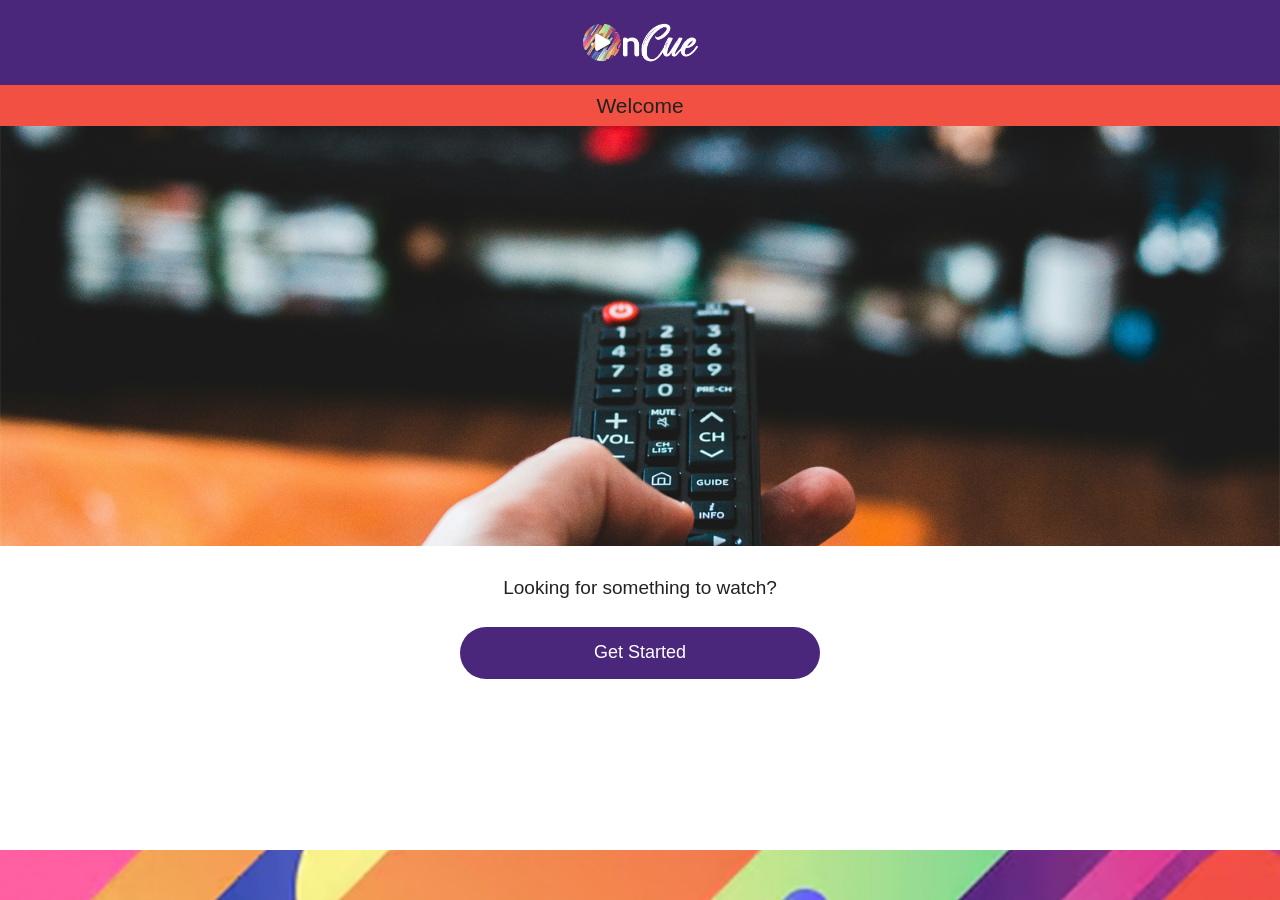
<file: index.html>
<!DOCTYPE html>
<html lang="en">

<head>
    <meta charset="UTF-8">
    <meta name="viewport" content="width=device-width, initial-scale=1.0">
    <meta name="description" content="Meet OnCue, a personalized TV recommendation app that helps you find something to watch based on your mood, preferences and current viewing context.">
    <link rel="stylesheet" href="styles.css">
    <title>OnCue - Welcome</title>
</head>

<body class="welcome-page">

    <header>
        <h1>OnCue</h1>
    </header>

    <main>
        <h2>Welcome</h2>

        <img
            src="Images/OnCue_Hero.png"
            alt="A hand holds a remote out towards a T V screen"
            class="welcome-hero"
        >

        <p>Looking for something to watch?</p>

        <button id="startButton" type="button">
            Get Started
        </button>
    </main>

    <script>
        const startButton = document.querySelector("#startButton");

        startButton.addEventListener("click", function() {
            window.location.href = "checkin.html";
        });
    </script>

</body>
</html>
</file>
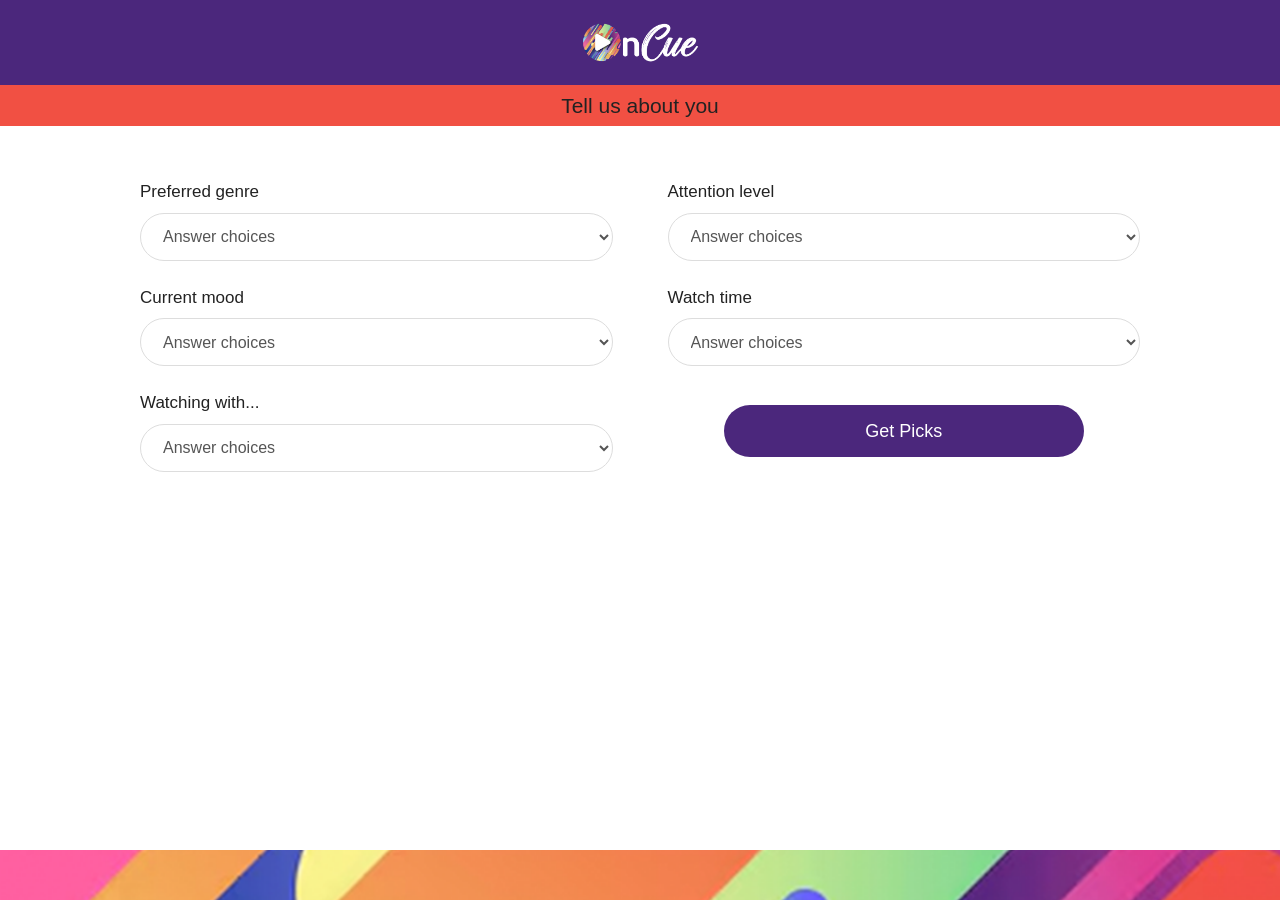
<file: checkin.html>
<!DOCTYPE html>
<html lang="en">

<head>
    <meta charset="UTF-8">
    <meta name="viewport" content="width=device-width, initial-scale=1.0">
    <meta name="description" content="Tell OnCue a little about you and your current context to help it make recommendations.">
    <link rel="stylesheet" href="styles.css">
    <title>OnCue - Check In</title>
</head>

<body>

    <h1>OnCue</h1>

    <h2>Tell us about you</h2>

    <main class="checkin-layout">

        <div class="checkin-question">
            <label for="genre">Preferred genre</label>
            <select id="genre">
                <option value="" selected disabled>Answer choices</option>
                <option value="any">I don't know — surprise me</option>
                <option value="Comedy">Something funny</option>
                <option value="Drama">Something serious</option>
                <option value="Horror">Something scary</option>
                <option value="Romance">Something romantic</option>
                <option value="Thriller">Something suspenseful</option>
                <option value="Action">Something exciting</option>
            </select>
        </div>

        <div class="checkin-question">
            <label for="mood">Current mood</label>
            <select id="mood">
                <option value="" selected disabled>Answer choices</option>
                <option value="relaxed">Relaxed</option>
                <option value="happy">Happy</option>
                <option value="stressed">Stressed</option>
                <option value="bored">Bored</option>
                <option value="excited">Excited</option>
            </select>
        </div>

        <div class="checkin-question">
            <label for="watching">Watching with...</label>
            <select id="watching">
                <option value="" selected disabled>Answer choices</option>
                <option value="alone">Just me</option>
                <option value="partner">My partner</option>
                <option value="friends">Friends</option>
                <option value="family">Family</option>
            </select>
        </div>

        <div class="checkin-question">
            <label for="attention">Attention level</label>
            <select id="attention">
                <option value="" selected disabled>Answer choices</option>
                <option value="focused">I want to actually watch</option>
                <option value="casual">Something I can have on in the background</option>
            </select>
        </div>

        <div class="checkin-question">
            <label for="runtime">Watch time</label>
            <select id="runtime">
                <option value="" selected disabled>Answer choices</option>
                <option value="30">About 30 minutes</option>
                <option value="60">About 1 hour</option>
                <option value="90">About 1.5 hours</option>
            </select>
        </div>

        <button id="findButton" type="button">Get Picks</button>

        <p id="message" role="alert" aria-live="assertive"></p>

    </main>

    <script src="script.js"></script>

</body>
</html>
</file>
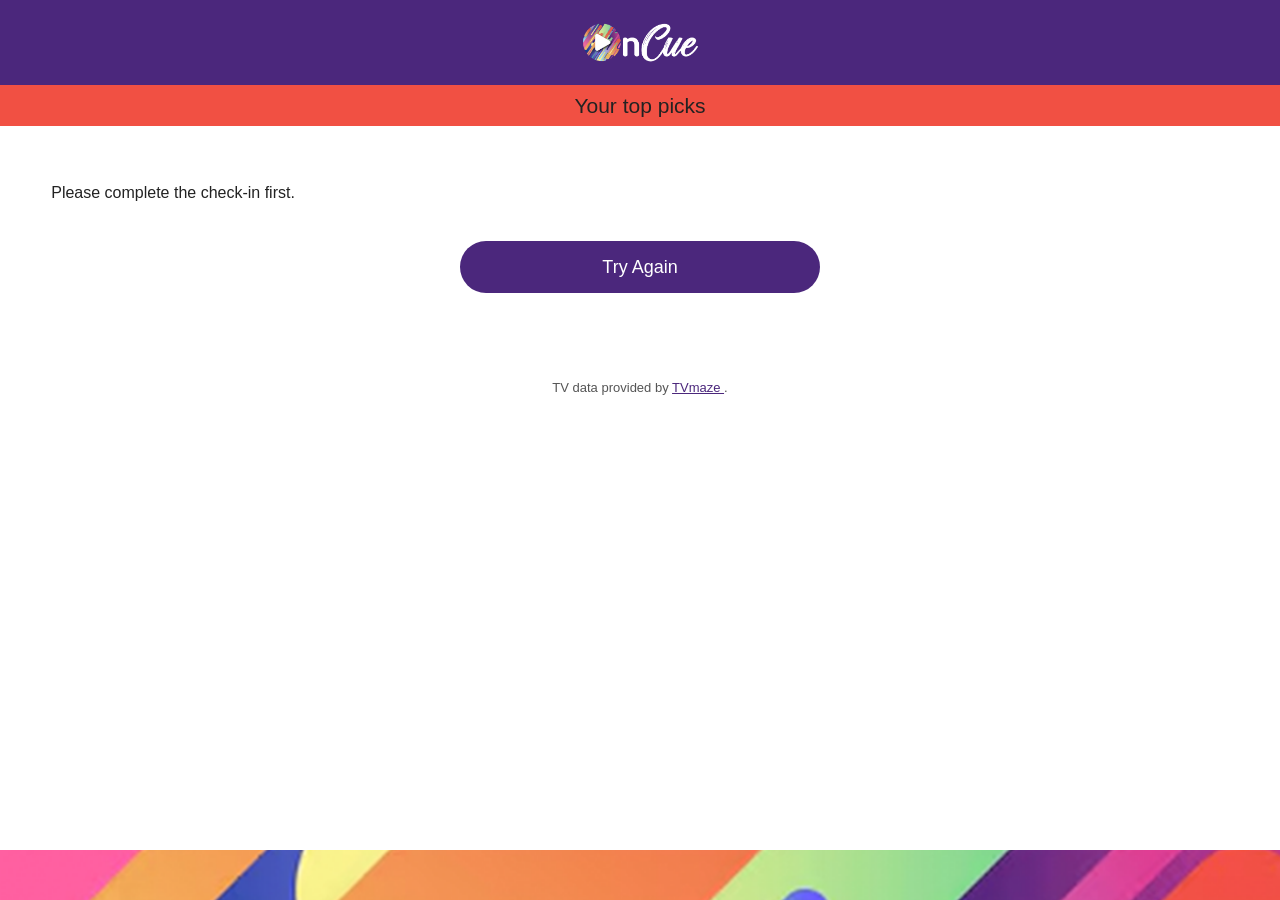
<file: results.html>
<!DOCTYPE html>
<html lang="en">

<head>
    <meta charset="UTF-8">
    <meta name="viewport" content="width=device-width, initial-scale=1.0">
    <meta name="description" content="Explore your personalized TV recommendations from OnCue and find your next show to watch.">
    <link rel="stylesheet" href="styles.css">
    <title>OnCue - Your Picks</title>
</head>

<body class="results-page">

    <header class="site-header">
        <h1>OnCue</h1>
    </header>

    <h2>Your top picks</h2>

    <main>
        <div id="results">
            <p>Finding your picks...</p>
        </div>

        <button id="startOver" type="button">Try Again</button>
    </main>

    <dialog id="showDialog">
        <div class="dialog-content">
            <button
                id="closeDialog"
                class="close-dialog"
                type="button"
                aria-label="Close"
            >×</button>

            <h3 id="dialogTitle"></h3>
            <div id="dialogSummary"></div>
        </div>
    </dialog>

    <p class="tvmaze-credit">
        TV data provided by
        <a href="https://www.tvmaze.com/" target="_blank" rel="noopener">
            TVmaze
        </a>.
    </p>

    <script src="results.js"></script>

</body>
</html>
</file>
<file: styles.css>
:root {
    --purple: #4b277c;
    --coral: #f15043;
    --white: #ffffff;
    --black: #222222;
    --gray: #555555;
    --light-gray: #eeeeee;
    --background: #ffffff;

    --logo-image: url("Images/OnCue_Logo.webp");
    --footer-image: url("Images/OnCue_Footer.png");
}

/* All pages */

* {
    box-sizing: border-box;
}

html {
    min-height: 100%;
}

body {
    display: flex;
    flex-direction: column;
    min-height: 100vh;
    min-height: 100svh;
    margin: 0;
    background-color: var(--background);
    color: var(--black);
    font-family: "Cabin", sans-serif;
    font-size: 16px;
    font-weight: 400;
    line-height: 1.5;
}

button,
select,
input {
    font-family: inherit;
    font-weight: 400;
}

p {
    margin-top: 0;
}

h1 {
    display: flex;
    align-items: center;
    justify-content: center;
    width: 100%;
    height: 85px;
    margin: 0;
    padding: 0;
    background-color: var(--purple);
    background-image: var(--logo-image);
    background-repeat: no-repeat;
    background-position: center;
    background-size: auto 55px;
    color: transparent;
    font-size: 0;
}

h2 {
    width: 100%;
    margin: 0;
    padding: 7px 20px;
    background-color: var(--coral);
    color: var(--black);
    font-size: 21px;
    font-weight: 400;
    line-height: 1.3;
    text-align: center;
}

button {
    display: block;
    width: calc(100% - 48px);
    max-width: 360px;
    min-height: 52px;
    margin: 28px auto;
    padding: 12px 24px;
    border: none;
    border-radius: 50px;
    background-color: var(--purple);
    color: var(--white);
    font-size: 18px;
    cursor: pointer;
    transition: background-color 0.2s ease,
        transform 0.2s ease;
}

button:hover {
    background-color: #613b91;
}

button:active {
    transform: scale(0.98);
}

button:focus-visible,
select:focus-visible {
    outline: 3px solid var(--coral);
    outline-offset: 3px;
}

button:disabled {
    opacity: 0.55;
    cursor: not-allowed;
}

body::after {
    content: "";
    display: block;
    width: 100%;
    height: 50px;
    min-height: 50px;
    margin-top: auto;
    background-image: var(--footer-image);
    background-repeat: no-repeat;
    background-position: center;
    background-size: 100% auto;
}

/* Welcome */

body:has(#startButton) {
    text-align: center;
}

.welcome-page {
    overflow-x: hidden;
}

.welcome-page .welcome-hero {
    display: block;
    width: 100%;
    max-width: none;
    height: 260px;
    margin: 0;
    padding: 0;
    object-fit: cover;
    object-position: center;
}

body:has(#startButton) p {
    margin: 28px 24px 16px;
    font-size: 19px;
}

body:has(#startButton) button {
    margin-top: 24px;
    margin-bottom: 36px;
}


/* Check in */

body:has(#findButton) {
    text-align: center;
}

body:has(#findButton) h2 {
    margin-bottom: 28px;
}

body:has(#findButton) label {
    display: block;
    width: calc(100% - 48px);
    max-width: 420px;
    margin: 12px auto 4px;
    color: var(--black);
    font-size: 17px;
    text-align: left;
}

body:has(#findButton) select {
    display: block;
    width: calc(100% - 48px);
    max-width: 420px;
    height: 48px;
    margin: 0 auto;
    padding: 0 42px 0 18px;
    border: 1px solid #dddddd;
    border-radius: 50px;
    background-color: var(--white);
    color: var(--gray);
    font-size: 16px;
}

body:has(#findButton) select:has(option:checked:disabled) {
    color: var(--gray);
}

body:has(#findButton) select:has(option:checked:not(:disabled)) {
    color: var(--black);
}

body:has(#findButton) button {
    margin-top: 34px;
    margin-bottom: 36px;
}

#message {
    margin: 0 24px 20px;
    color: var(--coral);
}

/* Recs */

.results-page {
    text-align: center;
}

.results-page h2 {
    margin-bottom: 25px;
}

.results-page main {
    width: 90%;
    max-width: 450px;
    margin: 20px auto;
}

.results-page #results {
    width: 100%;
    text-align: left;
}

.recommendation-card {
    display: grid;
    grid-template-columns: 38% 1fr;
    column-gap: 16px;
    row-gap: 12px;
    align-items: start;
    padding: 18px 0;
    margin-bottom: 18px;
    border-bottom: 1px solid var(--light-gray);
}

.show-poster {
    grid-column: 1;
    grid-row: 1 / 3;
    width: 100%;
    height: auto;
    aspect-ratio: 210 / 295;
    border-radius: 8px;
    object-fit: cover;
}

.recommendation-info {
    grid-column: 2;
    grid-row: 1;
}

.show-details h3 {
    margin: 0 0 10px;
    color: var(--purple);
    font-size: 19px;
    font-weight: 400;
}

.show-details p {
    margin: 7px 0;
    color: #555555;
    font-size: 14px;
    line-height: 1.4;
}

.learn-more {
    grid-column: 2;
    grid-row: 2;
    justify-self: start;
    align-self: end;
    width: auto;
    min-height: 0;
    margin: 0;
    padding: 0;
    border: none;
    border-radius: 0;
    background: none;
    color: var(--purple);
    font-size: 14px;
    text-decoration: underline;
    cursor: pointer;
    white-space: nowrap;
}

.learn-more:hover {
    background: none;
    color: var(--coral);
}

.feedback-label {
    grid-column: 1 / -1;
    grid-row: 3;
    margin: 0;
    color: var(--black);
    font-size: 15px;
    text-align: left;
}

.feedback-select {
    grid-column: 1 / -1;
    grid-row: 4;
    display: block;
    width: 100%;
    min-height: 48px;
    padding: 10px 14px;
    border: 1px solid #cccccc;
    border-radius: 25px;
    background-color: var(--white);
    color: var(--gray);
    font-size: 14px;
}

.feedback-message {
    grid-column: 1 / -1;
    margin: 0;
    color: var(--purple);
    font-size: 14px;
}

.results-page #startOver {
    margin-top: 20px;
    margin-bottom: 30px;
}

.tvmaze-credit {
    margin: 25px auto;
    color: var(--gray);
    font-size: 13px;
    text-align: center;
}

.tvmaze-credit a {
    color: var(--purple);
}

#showDialog {
    position: fixed;
    inset: 0;
    margin: auto;
    width: 85%;
    max-width: 380px;
    max-height: 80vh;
    overflow-y: auto;
    padding: 40px 25px 25px;
    border: none;
    border-radius: 15px;
    color: #555555;
    font-family: "Cabin", sans-serif;
}

#showDialog::backdrop {
    background: rgba(0, 0, 0, 0.55);
}

.dialog-content {
    position: relative;
}

.dialog-content h3 {
    margin: 0 0 15px;
    color: var(--purple);
    font-size: 21px;
    font-weight: 400;
}

#dialogSummary {
    font-size: 15px;
    line-height: 1.6;
}

.close-dialog {
    position: absolute;
    top: -32px;
    right: -15px;
    display: flex;
    align-items: center;
    justify-content: center;
    width: 32px;
    height: 32px;
    min-height: 0;
    margin: 0;
    padding: 0;
    border: none;
    border-radius: 0;
    background: none;
    color: var(--purple);
    font-size: 28px;
    cursor: pointer;
}

.close-dialog:hover {
    background: none;
    color: var(--coral);
}


/* Mobile */


/* Mobile */

@media (max-width: 480px) {

    body:has(#findButton) label {
        font-size: 16px;
    }

    .recommendation-card {
        grid-template-rows: auto auto auto auto;
    }

    .feedback-label {
        grid-row: 3;
    }

    .feedback-select {
        grid-row: 4;
    }

}

/* Tablet */

@media (min-width: 480px) and (max-width: 1024px) {

    /* Welcome */

    .welcome-page .welcome-hero {
        height: 350px;
    }

    /* Check in */

    body:has(#findButton) .checkin-layout {
        width: 85%;
        max-width: 560px;
        margin: 0 auto;
    }

    body:has(#findButton) label,
    body:has(#findButton) select {
        width: 100%;
        max-width: none;
    }

    /* Recs */

    .results-page main {
        width: 88%;
        max-width: 680px;
    }

    .recommendation-card {
        column-gap: 22px;
        padding: 22px 0;
    }

}

/* Desktop */

@media (min-width: 1025px) {

    /* Welcome */

    .welcome-page .welcome-hero {
        height: 420px;
}

    /* Check in */

    body:has(#findButton) .checkin-layout {
        display: grid;
        grid-template-columns: 1fr 1fr;
        column-gap: 55px;
        row-gap: 24px;
        width: 85%;
        max-width: 1000px;
        margin: 25px auto 40px;
        align-items: center;
        text-align: left;
    }

    body:has(#findButton) .checkin-question {
        width: 100%;
    }

    body:has(#findButton) .checkin-question:nth-child(1) {
        grid-column: 1;
        grid-row: 1;
    }

    body:has(#findButton) .checkin-question:nth-child(2) {
        grid-column: 1;
        grid-row: 2;
    }

    body:has(#findButton) .checkin-question:nth-child(3) {
        grid-column: 1;
        grid-row: 3;
    }

    body:has(#findButton) .checkin-question:nth-child(4) {
        grid-column: 2;
        grid-row: 1;
    }

    body:has(#findButton) .checkin-question:nth-child(5) {
        grid-column: 2;
        grid-row: 2;
    }

    body:has(#findButton) label {
        width: 100%;
        max-width: none;
        margin: 0 0 8px;
    }

    body:has(#findButton) select {
        width: 100%;
        max-width: none;
    }

    body:has(#findButton) button {
        grid-column: 2;
        grid-row: 3;
        width: 100%;
        max-width: 360px;
        margin: 0 auto;
    }

    body:has(#findButton) #message {
        grid-column: 2;
        grid-row: 4;
        margin: 0;
        text-align: center;
    }

    /* Recs */

    .results-page main {
        width: 92%;
        max-width: 1200px;
        margin: 30px auto;
    }

    .results-page #results {
        display: grid;
        grid-template-columns: repeat(3, minmax(0, 1fr));
        gap: 30px;
    }

    .recommendation-card {
        display: grid;
        grid-template-columns: 1fr;
        grid-template-rows: auto auto auto auto auto;
        row-gap: 12px;
        align-items: start;
        padding: 20px;
        margin: 0;
        border: 1px solid var(--light-gray);
        border-radius: 12px;
    }

    .show-poster {
        grid-column: 1;
        grid-row: 1;
        display: block;
        width: 100%;
        max-height: 360px;
        margin: 0 auto;
        object-fit: contain;
        border-radius: 8px;
    }

    .recommendation-info {
        grid-column: 1;
        grid-row: 2;
        text-align: center;
    }

    .show-details h3 {
        font-size: 20px;
    }

    .learn-more {
        grid-column: 1;
        grid-row: 3;
        justify-self: center;
        align-self: center;
    }

    .feedback-label {
        grid-column: 1;
        grid-row: 4;
        margin: 0;
        text-align: center;
    }

    .feedback-select {
        grid-column: 1;
        grid-row: 5;
        width: 100%;
    }

    .feedback-message {
        grid-column: 1;
        grid-row: 5;
        text-align: center;
    }

}
</file>
